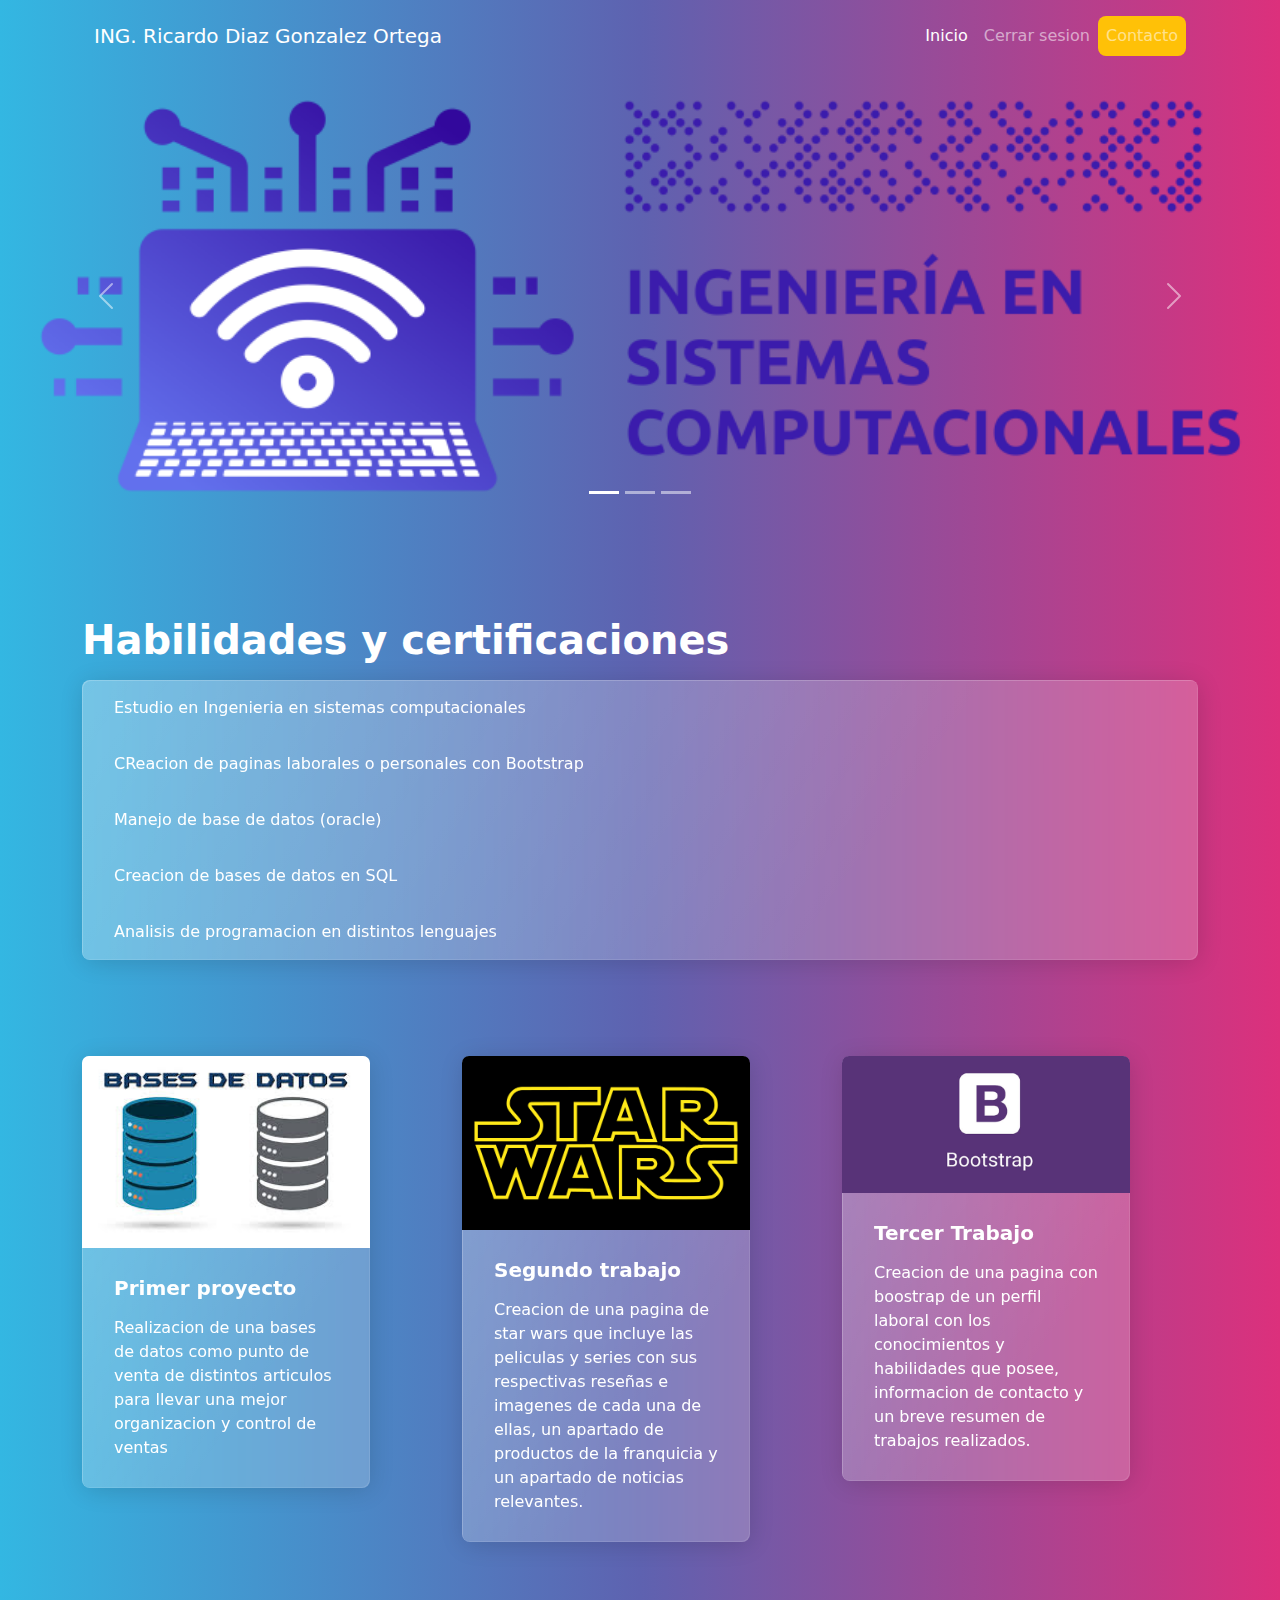
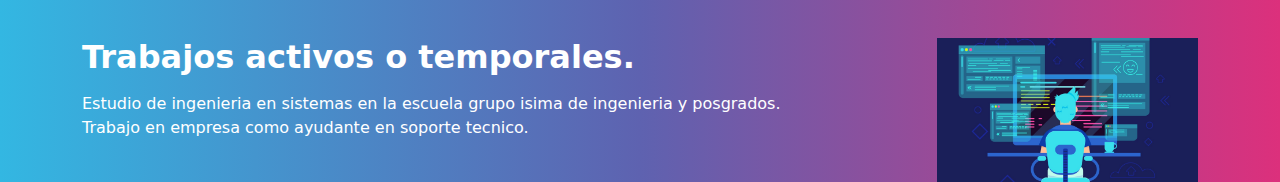
<file: bootstrap/pagina.index.html>
<!DOCTYPE html>
<html lang="en">
<head>
    <meta charset="UTF-8">
    <meta name="viewport" content="width=device-width, initial-scale=1.0">
    <title>Document</title>
    <link rel="stylesheet" href="bootstrap.css"
</head>
<body>
    <div class="container-fluid">
        <div class="container">

            <nav class="navbar navbar-expand-lg navbar-dark">
                <div class="container-fluid">
                  <a class="navbar-brand" href="#">ING. Ricardo Diaz Gonzalez Ortega</a>
                  <button class="navbar-toggler" type="button" data-bs-toggle="collapse" data-bs-target="#navbarSupportedContent" aria-controls="navbarSupportedContent" aria-expanded="false" aria-label="Toggle navigation">
                    <span class="navbar-toggler-icon"></span>
                  </button>
                  <div class="collapse navbar-collapse" id="navbarSupportedContent">
                    <ul class="navbar-nav ms-auto mb-2 mb-lg-0">
                      <li class="nav-item">
                        <a class="nav-link active" aria-current="page" href="#">Inicio</a>
                      </li>
                      <li class="nav-item">
                        <a class="nav-link" href="index.html">Cerrar sesion</a>
                      </li>
                      
                      
                      </li>
                      <li class="nav-item">
                        <a class="nav-link bg-warning btn" href="1.index.html" tabindex="-1" aria-disabled="true">Contacto</a>
                      </li>
                    </ul>
                    
                  </div>
                </div>
              </nav>
        </div>

    </div>


    



<div class="container-fluid">
    <div id="carouselExampleCaptions" class="carousel slide" data-bs-ride="carousel">
        <div class="carousel-indicators">
          <button type="button" data-bs-target="#carouselExampleCaptions" data-bs-slide-to="0" class="active" aria-current="true" aria-label="Slide 1"></button>
          <button type="button" data-bs-target="#carouselExampleCaptions" data-bs-slide-to="1" aria-label="Slide 2"></button>
          <button type="button" data-bs-target="#carouselExampleCaptions" data-bs-slide-to="2" aria-label="Slide 3"></button>
        </div>
        <div class="carousel-inner">
          <div class="carousel-item active">
            <img src="imagenes/Logo_ISIC_V2.png" class="d-block w-100" alt="...">
            <div class="carousel-caption d-none d-md-block">

            </div>
          </div>
          <div class="carousel-item">
            <img src="imagenes/Ing.-Sistemas4.jpg" class="d-block w-100" alt="...">
            <div class="carousel-caption d-none d-md-block">
              
            </div>
          </div>
          
        </div>
        <button class="carousel-control-prev" type="button" data-bs-target="#carouselExampleCaptions" data-bs-slide="prev">
          <span class="carousel-control-prev-icon" aria-hidden="true"></span>
          <span class="visually-hidden">Previous</span>
        </button>
        <button class="carousel-control-next" type="button" data-bs-target="#carouselExampleCaptions" data-bs-slide="next">
          <span class="carousel-control-next-icon" aria-hidden="true"></span>
          <span class="visually-hidden">Next</span>
        </button>
      </div>
    
</div>



<div class="container mt-5">
    <div class="row justify.conteiner-center">
        <div class="col.5">
            <h1>Habilidades y certificaciones </h1>
            <ul class="list-group">
                <li class="list-group-item">Estudio en Ingenieria en sistemas computacionales</li>
                <li class="list-group-item">CReacion de paginas laborales o personales con Bootstrap</li>
                <li class="list-group-item">Manejo de base de datos (oracle)</li>
                <li class="list-group-item">Creacion de bases de datos en SQL</li>
                <li class="list-group-item">Analisis de programacion en distintos lenguajes </li>
              </ul>
        </div>
    </div>
    <div class="row mt-5">
        <div class="col-4">
            <div class="card" style="width: 18rem;">
                <img class="card-img-top" src="imagenes/bd.jpeg" alt="Card image cap">
                <div class="card-body">
                  <h5 class="card-title">Primer proyecto</h5>
                  <p class="card-text">Realizacion de una bases de datos como punto de venta de distintos articulos para llevar una mejor organizacion y control de ventas</p>
                  
                </div>
              </div>
        </div>
        <div class="col-4">
            <div class="card" style="width: 18rem;">
                <img class="card-img-top" src="imagenes/Star_Wars_Logo.svg.png" alt="Card image cap">
                <div class="card-body">
                  <h5 class="card-title">Segundo trabajo </h5>
                  <p class="card-text">Creacion de una pagina de star wars que incluye las peliculas y series con sus respectivas reseñas e imagenes de cada una de ellas, un apartado de productos de la franquicia y un apartado de noticias relevantes.</p>
                  
                </div>
              </div>
        </div>
        <div class="col-4">
            <div class="card" style="width: 18rem;">
                <img class="card-img-top" src="imagenes/bootstrap.jpg" alt="Card image cap">
                <div class="card-body">
                  <h5 class="card-title">Tercer Trabajo</h5>
                  <p class="card-text">Creacion de una pagina con boostrap de un perfil laboral con los conocimientos y habilidades que posee, informacion de contacto y un breve resumen de trabajos realizados. </p>
                  
                </div>
              </div>
        </div>
    </div>
    <div class="row mt-5">
        <div class="col-9">
            <h2>Trabajos activos o temporales.</h2>
            <p> Estudio de ingenieria en sistemas en la escuela grupo isima de ingenieria y posgrados. <br> Trabajo en empresa como ayudante en soporte tecnico. </p>
        </div>
        <div class="col-3">
            <img src="imagenes/trabajo.jpg " class="img-fluid">
        </div>
    </div>
</div>




<script src="https://cdn.jsdelivr.net/npm/bootstrap@5.0.1/dist/js/bootstrap.bundle.min.js"></script>

    
</body>
</html>
</file>
